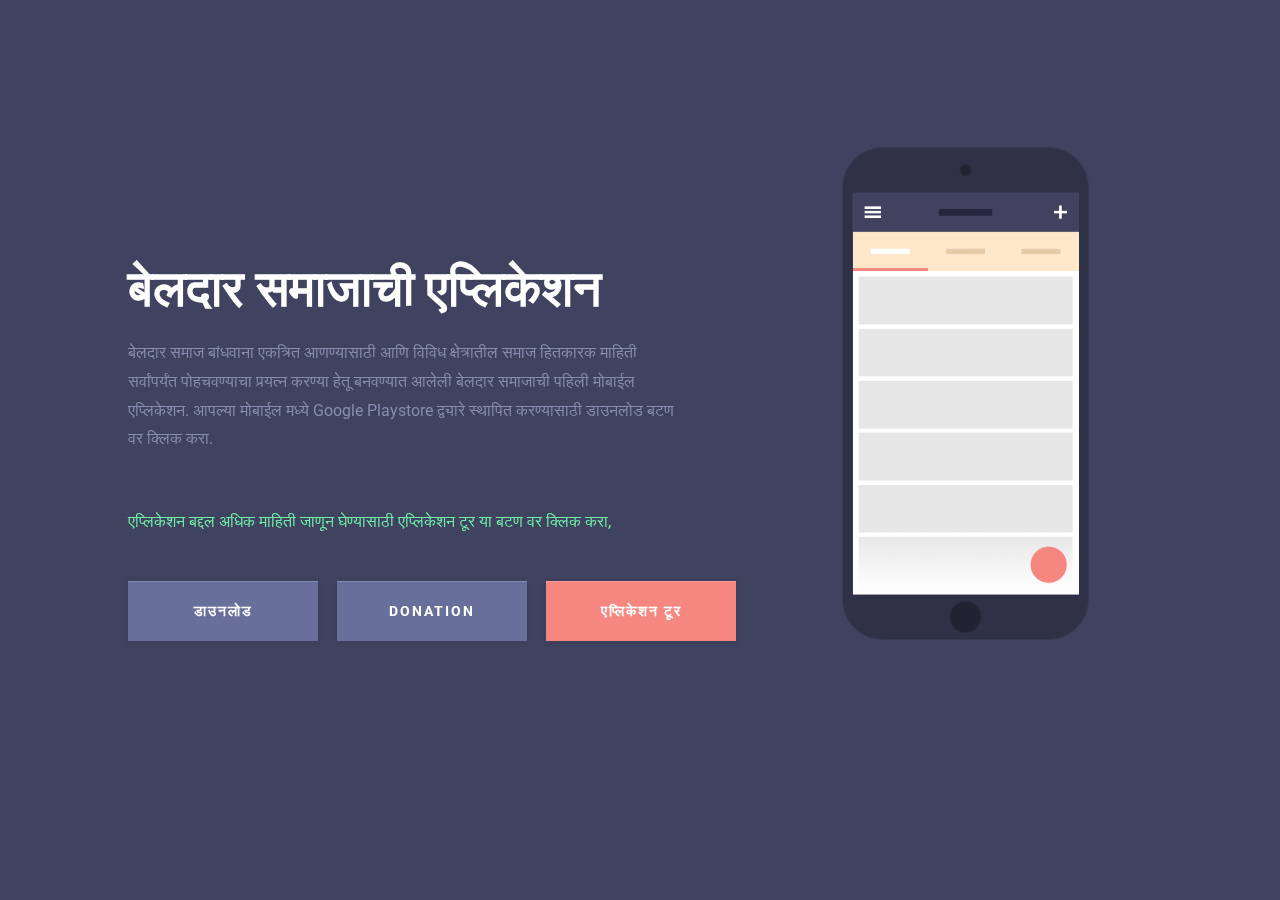
<file: app-introduction-template/index.html>
<!doctype html>
<html lang="en" class="no-js">
<head>
	<meta charset="UTF-8">
	<meta name="viewport" content="width=device-width, initial-scale=1">

	<link href='http://fonts.googleapis.com/css?family=Roboto:400,100,700' rel='stylesheet' type='text/css'>
	<link rel="stylesheet" href="css/reset.css"> 
	<link rel="stylesheet" href="css/style.css"> 

	<script src="js/modernizr.js"></script> 
  	
		
<SCRIPT LANGUAGE="JavaScript">



</script>
<Title>बेलदार समाज मोबाईल एप्लिकेशन</Title>
<link rel="icon"  href="img/favicon.ico">
</head>
<body>

	<header class="cd-header">
		<!-- <div id="cd-logo"><img src="img/download.png" width="250" height="100" alt="Logo"></div> -->
		<!-- <div id="cd-logo img"><img src="img/download.png" width= "250" height= "100" alt="Logo"></div>-->
		
	<div id="cd-action1">	
<a href="#">
<img border="0" alt="Download Application From PlayStore" src="img/download.png" width="200" height="70" align="left">
</a>
</div>
		
		<!--<div id="cd-action"><a href="" class="btn">डाउनलोड </a></div> -->

		
	</header>

	<main class="cd-main-content">
		<div class="cd-product-intro">
			<h1>बेलदार समाजाची एप्लिकेशन</h1>
			<p> <b>बेलदार समाज बांधवाना एकत्रित आणण्यासाठी आणि विविध क्षेत्रातील समाज हितकारक माहिती सर्वांपर्यंत पोहचवण्याचा प्रयत्न करण्या हेतू बनवण्यात आलेली बेलदार समाजाची पहिली  मोबाईल एप्लिकेशन. आपल्या मोबाईल मध्ये   Google Playstore  द्व्यारे स्थापित  करण्यासाठी डाउनलोड बटण वर क्लिक करा. <br></p>
<h3><p>एप्लिकेशन बद्दल अधिक माहिती जाणून घेण्यासाठी  एप्लिकेशन टूर  या बटण वर क्लिक करा, </p></b></h3>
			<div class="cd-triggers">
				<a href="#" class="btn">डाउनलोड</a>
				<a href="index1.html" class="btn">Donation</a>
				<a href="#cd-product-tour" class="btn salmon" data-type="cd-tour">एप्लिकेशन टूर</a>
				
			</div>
		</div> <!-- Mobile app tour -->

		<div id="cd-product-tour">
			<ul>
				<li class="cd-single-item cd-active">
					<div class="cd-caption">
						<h2>एप्लिकेशन ची  वैशिष्ट्ये </h2>
						<p>अप्रतिम एप्लिकेशन डिजाईन <br>
						मोबाईल मध्ये नोटिफिकेशन्स <br>
						आवडलेले आर्टिकल विविध सोसिएल मीडिया वर  शेयर करण्याची सुविधा <br>
						आपल्या सोयीनुसार इंग्लिश आणि मराठी भाषेची निवड </p><br><br><br>
					<h3><p>बेलदार समाज विषयक विशिष्ट एप्लिकेशन ची वैशिष्ट्ये जाणून घेण्यासाठी खाली ---> वर क्लिक करा 	</h3>	</p>			
						
					</div>
					<div class="cd-image-container">
						<div>
							<div class="cd-phone-frame"></div>
							<img src="img/screen-1.png"  alt="Screen Preview 1">
							<!--<div class="cd-image-wrapper">
								<img src="img/screen-1.png" data-video="video/video-1" alt="Screen Preview 1">
							</div>-->
						</div>
					</div>
				</li>
				<li class="cd-single-item cd-not-visible cd-move-right">
					<div class="cd-caption">
						<h2>बेलदार समाजातील चालू घडामोळी  </h2>
						<p>बेलदार समाजातील रोजच्या महत्वाच्या बातम्या सर्वांपर्यंत पोहचवण्याचा प्रयत्न, जेणेकरून सर्व समाज बांधवाना वेळेवर योग्य आणि खरी माहिती पोहचेल.</p><br><br><br>
<h3><p>टीप: येथे आपणही आपली बातमी प्रकाशित करू शकतात, त्यासाठी आपल्याकडील बातमी व छायाचित्र आम्हाला पाठवा.	</h3>	</p>			
						
					</div>
					<div class="cd-image-container">
						<div>
							<div class="cd-phone-frame"></div>
							<img src="img/screen-2.png"  alt="Screen Preview 1">
							<!--<div class="cd-image-wrapper">
								<img src="img/screen-1.png" data-video="video/video-1" alt="Screen Preview 1">
							</div>-->
						</div>
					</div>
				</li>
				
				<li class="cd-single-item cd-not-visible cd-move-right">
					<div class="cd-caption">
						<h2>महत्वाचे लेख आपल्या बांधवांकडून </h2>
						<p>समाजातील  युवा तसेच उत्कृष्ट लेखन करणार्यांसाठी व त्यांचे विचार सर्वांपर्यंत पोचवण्यासाठी खास जागा.</p><br><br><br>
<h3><p>टीप: येथे आपणही आपले विचार तसेच लेख प्रकाशित करू शकतात, त्यासाठी आपल्याकडील लेख व छायाचित्र आम्हाला पाठवा.</h3>
						</p>
					</div>
					<div class="cd-image-container">
						<div>
							<div class="cd-phone-frame"></div>
							<img src="img/screen-2.png" alt="Screen Preview 2">
							<!--<div class="cd-image-wrapper">
								<img src="img/screen-2.png" data-video="video/video-2" alt="Screen Preview 2">
							</div>-->
						</div>
					</div>
				</li>
				<li class="cd-single-item cd-not-visible cd-move-right">
					<div class="cd-caption">
						<h2>समाजातील विविध कार्यक्रम</h2>
						<p>समाजातील विविध कार्यक्रम  बद्दल आमंत्रण आणि माहिती या एप्लिकेशन द्व्यारे सर्वांपर्यंत वेळेवर पोहचवली जाणार.	<br>
						कार्यक्रमांमध्ये बेलदार समाजातील विविध उपक्रम, मेळावे, शिबीर, इत्यादी चा समावेश आहे.</p><br><br><br>
						<h3><p> टीप: येथे आपणही आपल्या  कार्यक्रमाची  निमंत्रण पत्रिका तसेच माहिती  प्रकाशित करू शकतात, त्यासाठी आपल्याकडील कार्यक्रमाची माहिती व छायाचित्र आम्हाला पाठवा.</h3>
						
						</p>
					</div>
					<div class="cd-image-container">
						<div>
							<div class="cd-phone-frame"></div>
							<img src="img/screen-3.png"  alt="Screen Preview 3">
							<!--<div class="cd-image-wrapper">
								<img src="img/screen-3.png" data-video="video/video-3" alt="Screen Preview 3">
							</div>-->
						</div>
					</div>
				</li>
				<li class="cd-single-item cd-not-visible cd-move-right">
					<div class="cd-caption">
						<h2>अभिनंदन</h2>
						<p>येथे आपल्या समजतील  दहावी ,बारावी स्पर्धा  परीक्षा  तसेच इत्यादी  विविध क्षेत्रात भरारी घेणाऱ्यांचे  अभिनंदन केले जाणार जेणेकरून त्यांची यशोगाथा आपल्या सर्व समाज बांधवांपर्यंत  पोहचावी </p> <br><br><br>
						
<h3><p>टीप: येथे आपणही आपल्या किंवा आपल्या जवळच्या जर कोणी कुठल्याही क्षेत्रात  उत्तम कामगिरी किंवा यश मिळवले असेल तर ते प्रकाशित करण्यासाठी माहिती व छायाचित्र  आम्हाला पाठवा.</h3></p>
						
						
					</div>
					<div class="cd-image-container">
						<div>
							<div class="cd-phone-frame"></div>
							<img src="img/screen-3.png"  alt="Screen Preview 3">
							<!--<div class="cd-image-wrapper">
								<img src="img/screen-3.png" data-video="video/video-3" alt="Screen Preview 3">
							</div>-->
						</div>
					</div>
				</li>
				
				<li class="cd-single-item cd-not-visible cd-move-right">
					<div class="cd-caption">
						<h2>विडिओ </h2>
						<p>समाजातील विविध क्षेत्रातील भाषणे व  हितकारक व्हिडिओस 	<br>
						कार्यक्रमांमध्ये बेलदार समाजातील विविध उपक्रम, मेळावे, शिबीर, इत्यादी चा समावेश आहे.</p><br><br><br>
						 <h3><p>टीप: येथे आपणही आपले व्हिडिओस प्रकाशित करू शकता, त्यासाठी आपल्याकडील विडिओ व  माहिती आम्हाला पाठवा.</h3></p>
						
						
					</div>
					<div class="cd-image-container">
						<div>
							<div class="cd-phone-frame"></div>
							<img src="img/screen-3.png"  alt="Screen Preview 3">
							<!--<div class="cd-image-wrapper">
								<img src="img/screen-3.png" data-video="video/video-3" alt="Screen Preview 3">
							</div>-->
						</div>
					</div>
				</li>
				
				<li class="cd-single-item cd-not-visible cd-move-right">
					<div class="cd-caption">
						<h2>आणखी बरेच काही ...</h2>
						<p>		
						आजचा वाढदिवस <br>
						शोक  संदेश <br>
						शैक्षणिक <br>
						व्यवसाय<br>
						नौकरी<br></p> 
						<h3> <p>टीप: वरील कुठल्या हि योग्य त्या भागात आपण आपले योगदान करू शकता त्या साठी आम्हाला संपर्क साधा</h3></p>
						
						
					</div>
					<div class="cd-image-container">
						<div>
							<div class="cd-phone-frame"></div>
							<img src="img/screen-3.png"  alt="Screen Preview 3">
							<!--<div class="cd-image-wrapper">
								<img src="img/screen-3.png" data-video="video/video-3" alt="Screen Preview 3">
							</div>-->
						</div>
					</div>
				</li>
			</ul>
		</div> <!-- cd application tour -->

		<div class="cd-slider-nav">
			<a class="cd-prev" href="#0">Previous</a>
			<a class="cd-next" href="#0">Next</a>
		</div> <!-- cd-slider-nav -->

		<div class="cd-loader"></div> <!-- top loading bar -->
	</main>
<script src="js/jquery-2.1.1.js"></script>
<script src="js/main.js"></script> <!-- Resource jQuery -->
</body>
</html>
</file>
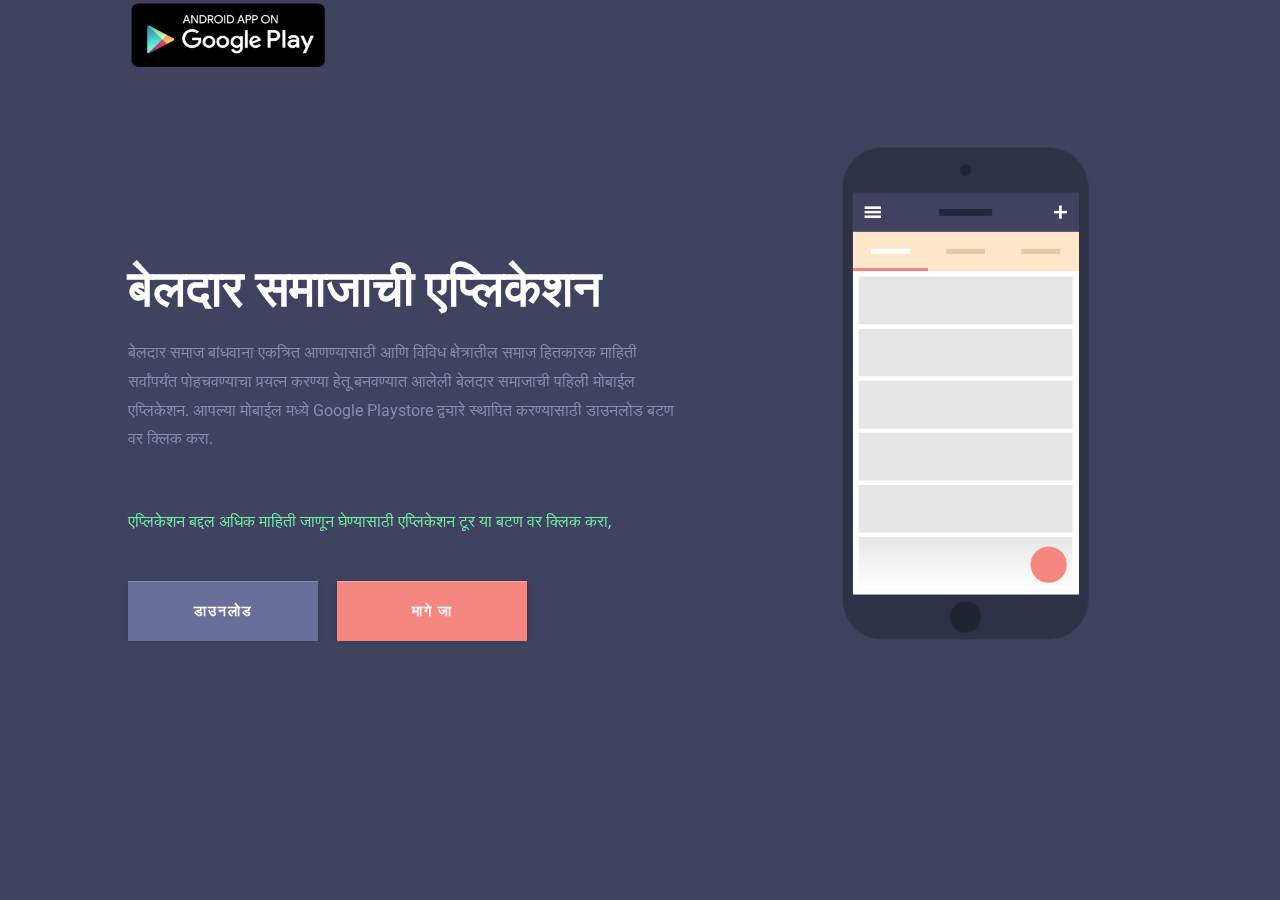
<file: app-introduction-template/index1.html>
<!doctype html>
<html lang="en" class="no-js">
<head>
	<meta charset="UTF-8">
	<meta name="viewport" content="width=device-width, initial-scale=1">

	<link href='http://fonts.googleapis.com/css?family=Roboto:400,100,700' rel='stylesheet' type='text/css'>
	<link rel="stylesheet" href="css/reset.css"> 
	<link rel="stylesheet" href="css/style.css"> 

	<script src="js/modernizr.js"></script> 
  	
		
<SCRIPT LANGUAGE="JavaScript">



</script>
<Title>बेलदार समाज मोबाईल एप्लिकेशन</Title>
<link rel="icon"  href="img/favicon.ico">
</head>
<body>

	<header class="cd-header">
		<!-- <div id="cd-logo"><img src="img/download.png" width="250" height="100" alt="Logo"></div> -->
		<!-- <div id="cd-logo img"><img src="img/download.png" width= "250" height= "100" alt="Logo"></div>-->
		
	<div id="cd-action1">	
<a href="#">
<img border="0" alt="Download Application From PlayStore" src="img/download.png" width="200" height="70" align="left">
</a>
</div>
		
		<!--<div id="cd-action"><a href="" class="btn">डाउनलोड </a></div> -->

		
	</header>

	<main class="cd-main-content">
	<a href="#">
<img border="0" alt="Download Application From PlayStore" src="img/download.png" width="200" height="70" align="left">
</a>
	<div id="cd-action">	

</div>
		<div class="cd-product-intro">
			<h1>बेलदार समाजाची एप्लिकेशन</h1>
			<p> <b>बेलदार समाज बांधवाना एकत्रित आणण्यासाठी आणि विविध क्षेत्रातील समाज हितकारक माहिती सर्वांपर्यंत पोहचवण्याचा प्रयत्न करण्या हेतू बनवण्यात आलेली बेलदार समाजाची पहिली  मोबाईल एप्लिकेशन. आपल्या मोबाईल मध्ये   Google Playstore  द्व्यारे स्थापित  करण्यासाठी डाउनलोड बटण वर क्लिक करा. <br></p>

			<h3><p>एप्लिकेशन बद्दल अधिक माहिती जाणून घेण्यासाठी  एप्लिकेशन टूर  या बटण वर क्लिक करा, </p></b></h3>

	<div class="cd-triggers">
				
			<a href="#" class="btn" >डाउनलोड</a>
				<a href="index.html" class="btn salmon" data-type="cd-tour">मागे जा</a>
				 
			</div>
			
		</div> <!-- Mobile app tour -->

		<div id="cd-product-tour">
			<ul>
				<li class="cd-single-item cd-active">
					<div class="cd-caption">
						<h2>एप्लिकेशन ची  वैशिष्ट्ये </h2>
						<p>अप्रतिम एप्लिकेशन डिजाईन <br>
						मोबाईल मध्ये नोटिफिकेशन्स <br>
						आवडलेले आर्टिकल विविध सोसिएल मीडिया वर  शेयर करण्याची सुविधा <br>
						आपल्या सोयीनुसार इंग्लिश आणि मराठी भाषेची निवड </p><br><br><br>
					<h3><p>बेलदार समाज विषयक विशिष्ट एप्लिकेशन ची वैशिष्ट्ये जाणून घेण्यासाठी खाली ---> वर क्लिक करा 	</h3>	</p>			
						
					</div>
					<div class="cd-image-container">
						<div>
							<div class="cd-phone-frame"></div>
							<img src="img/screen-1.png"  alt="Screen Preview 1">
							<!--<div class="cd-image-wrapper">
								<img src="img/screen-1.png" data-video="video/video-1" alt="Screen Preview 1">
							</div>-->
						</div>
					</div>
				</li>
				
				
			</ul>
		</div> <!-- cd application tour -->

	

		<div class="cd-loader"></div> <!-- top loading bar -->
	</main>
<script src="js/jquery-2.1.1.js"></script>
<script src="js/main.js"></script> <!-- Resource jQuery -->
</body>
</html>
</file>
<file: app-introduction-template/css/style.css>
/* -------------------------------- 

Primary style

-------------------------------- */
html * {
  -webkit-font-smoothing: antialiased;
  -moz-osx-font-smoothing: grayscale;
}

*, *::after, *::before {
  -webkit-box-sizing: border-box;
  -moz-box-sizing: border-box;
  box-sizing: border-box;
}

*::after, *::before {
  content: '';
}

body {
  font-size: 100%;
  font-family: "Roboto", sans-serif;
  color: #878cb0;
  background-color: #3f435f;
}

a {
  color: #f58780;
  text-decoration: none;
}

img {
  max-width: 100%;
}

h1  {
  color: #ffffff;
}
h2 {
  color: #EAFAF1;
}
h3 {
  color: #70EDA7    ;
}

/* -------------------------------- 

Modules - reusable parts of our design

-------------------------------- */
.btn {
  display: inline-block;
  text-align: center;
  text-transform: uppercase;
  font-weight: bold;
  font-size: 12px;
  font-size: 0.75rem;
  color: #ffffff;
  background-color: #696f9b;
  box-shadow: 0 1px 6px rgba(0, 0, 0, 0.1), inset 0 1px 0 rgba(255, 255, 255, 0.2);
  -webkit-transition: background-color 0.2s;
  -moz-transition: background-color 0.2s;
  transition: background-color 0.2s;
}
.no-touch .btn:hover {
  background-color: #787ea5;
}
.btn.salmon {
  background-color: #f58780;
}
.no-touch .btn.salmon:hover {
  background-color: #f79d98;
}
@media only screen and (min-width: 1070px) {
  .btn {
    font-size: 14px;
    font-size: 0.875rem;
    letter-spacing: 2px;
  }
}

/* -------------------------------- 

Main components 

-------------------------------- */
html, body {
  /* important for .cd-main-content 100% height to work */
  height: 100%;
}

.cd-header {
  position: fixed;
  top: 0;
  left: 0;
  z-index: 3;
  width: 100%;
  height: 50px;
  background-color: #2b2d40;
  overflow: hidden;
  /* Force Hardware Acceleration in WebKit */
  -webkit-transform: translateZ(0);
  -moz-transform: translateZ(0);
  -ms-transform: translateZ(0);
  -o-transform: translateZ(0);
  transform: translateZ(0);
  -webkit-backface-visibility: hidden;
  backface-visibility: hidden;
  -webkit-transform: translateY(-100%);
  -moz-transform: translateY(-100%);
  -ms-transform: translateY(-100%);
  -o-transform: translateY(-100%);
  transform: translateY(-100%);
  -webkit-transition: -webkit-transform 0.3s;
  -moz-transition: -moz-transform 0.3s;
  transition: transform 0.3s;
}
.cd-header:after {
  content: "";
  display: table;
  clear: both;
}
.cd-header #cd-logo {
  float: left;
  margin: 18px 0 0 5%;
}
.cd-header #cd-logo img {
  display: block;
  width: 60px;
  height: 18px;
}
.cd-header #cd-action {
  display: inline-block;
  float: right;
  margin: 10px 5% 0 0;
}
.cd-header #cd-action1 {
  display: inline-block;
  float: right;
  margin: 10px 5% 0 0;
}
.cd-header .btn {
  height: 30px;
  line-height: 30px;
  padding: 0 2em;
}
.cd-header.slide-down {
  -webkit-transform: translateY(0);
  -moz-transform: translateY(0);
  -ms-transform: translateY(0);
  -o-transform: translateY(0);
  transform: translateY(0);
}
@media only screen and (min-width: 1070px) {
  .cd-header {
    height: 90px;
    background-color: transparent;
  }
  .cd-header #cd-logo {
    margin-top: 32px;
    font-size: 28px;
    font-size: 1.75rem;
  }
  .cd-header #cd-logo img {
    width: 80px;
    height: 25px;
  }
  .cd-header #cd-action {
    margin: 20px 5% 0 0;
  }
  .cd-header .btn {
    height: 50px;
    line-height: 50px;
  }
}

.cd-main-content {
  overflow: hidden;
  max-width: 1440px;
  margin: 0 auto;
}
@media only screen and (min-width: 1070px) {
  .cd-main-content {
    position: relative;
    height: 100%;
    min-height: 500px;
    padding: 0 10%;
  }
}

.cd-product-intro {
  padding: 50px 5%;
  text-align: center;
}
.cd-product-intro h1 {
  margin-bottom: 10px;
  font-weight: 100;
  font-size: 25px;
  font-size: 1.5625rem;
  font-weight: 700;
  line-height: 1.2;
}
.cd-product-intro p {
  padding: 0 0 20px;
  font-size: 14px;
  font-size: 0.875rem;
  line-height: 1.8;
  max-width: 560px;
  margin: 0 auto;
}
.cd-product-intro .cd-triggers:after {
  content: "";
  display: table;
  clear: both;
}
.cd-product-intro .btn {
  width: 120px;
  height: 40px;
  line-height: 40px;
  margin-right: 8px;
}
@media only screen and (min-width: 480px) {
  .cd-product-intro {
    padding: 50px 10%;
  }
}
@media only screen and (min-width: 850px) {
  .cd-product-intro {
    padding: 50px 15%;
  }
}
@media only screen and (min-width: 1070px) {
  .cd-product-intro {
    /* Force Hardware Acceleration in WebKit */
    -webkit-transform: translateZ(0);
    -moz-transform: translateZ(0);
    -ms-transform: translateZ(0);
    -o-transform: translateZ(0);
    transform: translateZ(0);
    -webkit-backface-visibility: hidden;
    backface-visibility: hidden;
    position: absolute;
    top: 50%;
    -webkit-transform: translateY(-50%);
    -moz-transform: translateY(-50%);
    -ms-transform: translateY(-50%);
    -o-transform: translateY(-50%);
    transform: translateY(-50%);
    left: 10%;
    width: 50%;
    padding: 0;
    text-align: left;
    -webkit-transition: -webkit-transform 0.3s, opacity 0.3s;
    -moz-transition: -moz-transform 0.3s 0s, opacity 0.3s;
    transition: transform 0.3s, opacity 0.3s;
  }
  .is-product-tour .cd-product-intro {
    opacity: 0;
    -webkit-transform: translateY(-50%) translateX(-50%);
    -moz-transform: translateY(-50%) translateX(-50%);
    -ms-transform: translateY(-50%) translateX(-50%);
    -o-transform: translateY(-50%) translateX(-50%);
    transform: translateY(-50%) translateX(-50%);
  }
  .cd-product-intro h1 {
    font-size: 50px;
    font-size: 3.125rem;
  }
  .cd-product-intro p {
    font-size: 16px;
    font-size: 1rem;
    padding: 10px 0 44px;
    margin: 0;
  }
  .cd-product-intro .btn {
    margin-right: 15px;
    width: 190px;
    height: 60px;
    line-height: 60px;
  }
}

#cd-product-tour {
  position: relative;
}
@media only screen and (min-width: 1070px) {
  #cd-product-tour {
    width: 100%;
    max-width: 850px;
    margin: 0 auto;
    height: 500px;
    top: 50%;
    left: 0;
    -webkit-transform: translateZ(0);
    -moz-transform: translateZ(0);
    -ms-transform: translateZ(0);
    -o-transform: translateZ(0);
    transform: translateZ(0);
    -webkit-transform: translateY(-50%) translateX(75%);
    -moz-transform: translateY(-50%) translateX(75%);
    -ms-transform: translateY(-50%) translateX(75%);
    -o-transform: translateY(-50%) translateX(75%);
    transform: translateY(-50%) translateX(75%);
    -webkit-transition: -webkit-transform 0.3s;
    -moz-transition: -moz-transform 0.3s;
    transition: transform 0.3s;
  }
  .is-product-tour #cd-product-tour {
    -webkit-transform: translateY(-50%) translateX(0);
    -moz-transform: translateY(-50%) translateX(0);
    -ms-transform: translateY(-50%) translateX(0);
    -o-transform: translateY(-50%) translateX(0);
    transform: translateY(-50%) translateX(0);
  }
  #cd-product-tour > ul {
    height: 100%;
    width: 100%;
  }
}

.cd-single-item {
  /* product tour - single list item */
  padding: 50px 5% 120px;
  width: 100%;
  text-align: center;
  border-top: 1px solid #494e6e;
}
.cd-single-item h2 {
  margin-bottom: 15px;
  font-size: 22px;
  font-size: 1.375rem;
}
.cd-single-item p {
  padding: 10px 0 50px;
  font-size: 14px;
  font-size: 0.875rem;
  line-height: 1.6;
}
@media only screen and (min-width: 480px) {
  .cd-single-item {
    padding: 50px 10% 120px;
  }
}
@media only screen and (min-width: 850px) {
  .cd-single-item {
    padding: 50px 15% 120px;
  }
  .cd-single-item:after {
    content: "";
    display: table;
    clear: both;
  }
  .cd-single-item .cd-caption {
    width: 50%;
    float: left;
    margin-top: 180px;
  }
  .cd-single-item:nth-child(2n) .cd-caption {
    float: right;
  }
}
@media only screen and (min-width: 1070px) {
  .cd-single-item {
    position: absolute;
    top: 50%;
    -webkit-transform: translateY(-50%);
    -moz-transform: translateY(-50%);
    -ms-transform: translateY(-50%);
    -o-transform: translateY(-50%);
    transform: translateY(-50%);
    left: 0;
    text-align: left;
    border-top: none;
    padding: 0;
    visibility: visible;
  }
  .cd-single-item.cd-not-visible {
    /*need to create a specific class to change visibility value due to a Firefox bug*/
    /*CSS transition/animation fails when parent element changes visibility attribute*/
    visibility: hidden;
  }
  .cd-single-item h2 {
    font-size: 48px;
    font-size: 3rem;
    font-weight: 300;
  }
  .cd-single-item p {
    font-size: 16px;
    font-size: 1rem;
    line-height: 1.5;
    max-width: 600px;
  }
  .cd-single-item .cd-caption {
    width: 60%;
    float: right;
    margin: 80px 0 0 5%;
    opacity: 0;
    -webkit-transform: translateZ(0);
    -moz-transform: translateZ(0);
    -ms-transform: translateZ(0);
    -o-transform: translateZ(0);
    transform: translateZ(0);
    -webkit-transition: -webkit-transform 0.3s, opacity 0.3s;
    -moz-transition: -moz-transform 0.3s 0s, opacity 0.3s;
    transition: transform 0.3s, opacity 0.3s;
  }
  .is-product-tour .cd-single-item.cd-active .cd-caption {
    opacity: 1;
  }
  .cd-single-item.cd-move-right .cd-caption {
    -webkit-transform: translateX(100px);
    -moz-transform: translateX(100px);
    -ms-transform: translateX(100px);
    -o-transform: translateX(100px);
    transform: translateX(100px);
  }
}

.cd-image-container {
  /*wrapper for image (and video - desktop only)*/
  max-width: 226px;
  margin: 0 auto;
  padding-top: 50px;
}
.cd-image-container > div {
  position: relative;
}
.cd-image-container img {
  display: block;
}
.cd-image-container video {
  display: none;
}
@media only screen and (min-width: 850px) {
  .cd-image-container {
    float: right;
  }
  .cd-single-item:nth-child(2n) .cd-image-container {
    float: left;
  }
}
@media only screen and (min-width: 1070px) {
  .cd-image-container {
    height: 402px;
    width: 35%;
    float: left;
    max-width: none;
    padding-top: 0;
  }
  .cd-image-container > div {
    display: inline-block;
    max-width: 100%;
    max-height: 100%;
  }
  .cd-image-container img {
    height: 402px;
    -webkit-transition: -webkit-transform 0.3s;
    -moz-transition: -moz-transform 0.3s;
    transition: transform 0.3s;
    -webkit-transform: translateZ(0);
    -moz-transform: translateZ(0);
    -ms-transform: translateZ(0);
    -o-transform: translateZ(0);
    transform: translateZ(0);
  }
  .cd-image-container video {
    /*not inserted in html - will be loaded through jQuery*/
    display: block;
    position: absolute;
    width: 402px;
    left: 50%;
    top: 50%;
    bottom: auto;
    right: auto;
    z-index: 1;
    -webkit-transition: -webkit-transform 0.3s;
    -moz-transition: -moz-transform 0.3s;
    transition: transform 0.3s;
    -webkit-transform: translateZ(0);
    -moz-transform: translateZ(0);
    -ms-transform: translateZ(0);
    -o-transform: translateZ(0);
    transform: translateZ(0);
    -webkit-transform: translateX(-50%) translateY(-50%) rotate(-90deg);
    -moz-transform: translateX(-50%) translateY(-50%) rotate(-90deg);
    -ms-transform: translateX(-50%) translateY(-50%) rotate(-90deg);
    -o-transform: translateX(-50%) translateY(-50%) rotate(-90deg);
    transform: translateX(-50%) translateY(-50%) rotate(-90deg);
  }
  .cd-move-right .cd-image-container img {
    -webkit-transform: translateX(100%);
    -moz-transform: translateX(100%);
    -ms-transform: translateX(100%);
    -o-transform: translateX(100%);
    transform: translateX(100%);
  }
  .cd-move-right .cd-image-container video {
    -webkit-transform: translateX(50%) translateY(-50%) rotate(-90deg);
    -moz-transform: translateX(50%) translateY(-50%) rotate(-90deg);
    -ms-transform: translateX(50%) translateY(-50%) rotate(-90deg);
    -o-transform: translateX(50%) translateY(-50%) rotate(-90deg);
    transform: translateX(50%) translateY(-50%) rotate(-90deg);
  }
}

.cd-phone-frame {
  /* Phone in CSS */
  -webkit-box-sizing: content-box;
  -moz-box-sizing: content-box;
  box-sizing: content-box;
  position: absolute;
  top: -45px;
  left: -10px;
  width: 100%;
  height: 100%;
  border-color: #2f3246;
  border-style: solid;
  border-width: 45px 10px;
  border-radius: 2.5em;
  -webkit-backface-visibility: hidden;
  backface-visibility: hidden;
}
.cd-phone-frame::after, .cd-phone-frame::before {
  /*these are the iPhone circle elements*/
  position: absolute;
  left: 50%;
  right: auto;
  -webkit-transform: translateX(-50%);
  -moz-transform: translateX(-50%);
  -ms-transform: translateX(-50%);
  -o-transform: translateX(-50%);
  transform: translateX(-50%);
  -webkit-backface-visibility: hidden;
  backface-visibility: hidden;
  background-color: #202331;
  border-radius: 50%;
}
.cd-phone-frame::before {
  height: 11px;
  width: 11px;
  top: -28px;
}
.cd-phone-frame::after {
  height: 31px;
  width: 31px;
  bottom: -38px;
}

.cd-image-wrapper {
  position: relative;
  overflow: hidden;
  z-index: 2;
}

.cd-slider-nav {
  /* product discover slider navigation */
  display: none;
  position: fixed;
  bottom: 0;
  left: 0;
  z-index: 1;
  width: 100%;
  height: 80px;
}
.cd-slider-nav:after {
  content: "";
  display: table;
  clear: both;
}
.cd-slider-nav a {
  position: relative;
  display: block;
  height: 100%;
  width: 50%;
  float: left;
  overflow: hidden;
  text-indent: 100%;
  white-space: nowrap;
  color: transparent;
  background: #353850;
}
.no-touch .cd-slider-nav a:hover {
  background: #2f3246;
}
.cd-slider-nav a::before {
  /*this is the bacgrounf arrow - we have been used a before element to change the opacity on hover*/
  position: absolute;
  left: 50%;
  top: 50%;
  bottom: auto;
  right: auto;
  -webkit-transform: translateX(-50%) translateY(-50%);
  -moz-transform: translateX(-50%) translateY(-50%);
  -ms-transform: translateX(-50%) translateY(-50%);
  -o-transform: translateX(-50%) translateY(-50%);
  transform: translateX(-50%) translateY(-50%);
  width: 24px;
  height: 16px;
  opacity: .2;
  background: url(../img/cd-arrow.svg) no-repeat center center;
  -webkit-backface-visibility: hidden;
  backface-visibility: hidden;
  -webkit-transition: opacity 0.2s;
  -moz-transition: opacity 0.2s;
  transition: opacity 0.2s;
}
.no-touch .cd-slider-nav a:hover::before {
  opacity: 1;
}
.cd-slider-nav .cd-next {
  border-left: 1px solid #3f435f;
}
.cd-slider-nav .cd-next::before {
  -webkit-transform: translateX(-50%) translateY(-50%) rotate(180deg);
  -moz-transform: translateX(-50%) translateY(-50%) rotate(180deg);
  -ms-transform: translateX(-50%) translateY(-50%) rotate(180deg);
  -o-transform: translateX(-50%) translateY(-50%) rotate(180deg);
  transform: translateX(-50%) translateY(-50%) rotate(180deg);
}
@media only screen and (min-width: 1070px) {
  .cd-slider-nav {
    display: block;
  }
  .cd-slider-nav a {
    visibility: hidden;
    opacity: 0;
    -webkit-transition: opacity 0.3s 0s, visibility 0s 0.3s, background 0.2s;
    -moz-transition: opacity 0.3s 0s, visibility 0s 0.3s, background 0.2s;
    transition: opacity 0.3s 0s, visibility 0s 0.3s, background 0.2s;
  }
  .is-product-tour .cd-slider-nav a {
    visibility: visible;
    opacity: 1;
    -webkit-transition: opacity 0.3s 0s, visibility 0s 0s, background 0.2s;
    -moz-transition: opacity 0.3s 0s, visibility 0s 0s, background 0.2s;
    transition: opacity 0.3s 0s, visibility 0s 0s, background 0.2s;
  }
  .is-product-tour .cd-slider-nav a.cd-inactive {
    visibility: hidden;
    opacity: 0;
    -webkit-transition: opacity 0.3s 0s, visibility 0s 0.3s, background 0.2s;
    -moz-transition: opacity 0.3s 0s, visibility 0s 0.3s, background 0.2s;
    transition: opacity 0.3s 0s, visibility 0s 0.3s, background 0.2s;
  }
}

.cd-loader {
  /*top loading bar*/
  position: fixed;
  top: 0;
  left: 0;
  height: 3px;
  width: 0;
  background-color: #f58780;
  display: none;
}

.cd-single-item.cd-active.cd-not-visible {
visibility: visible;
}
</file>
